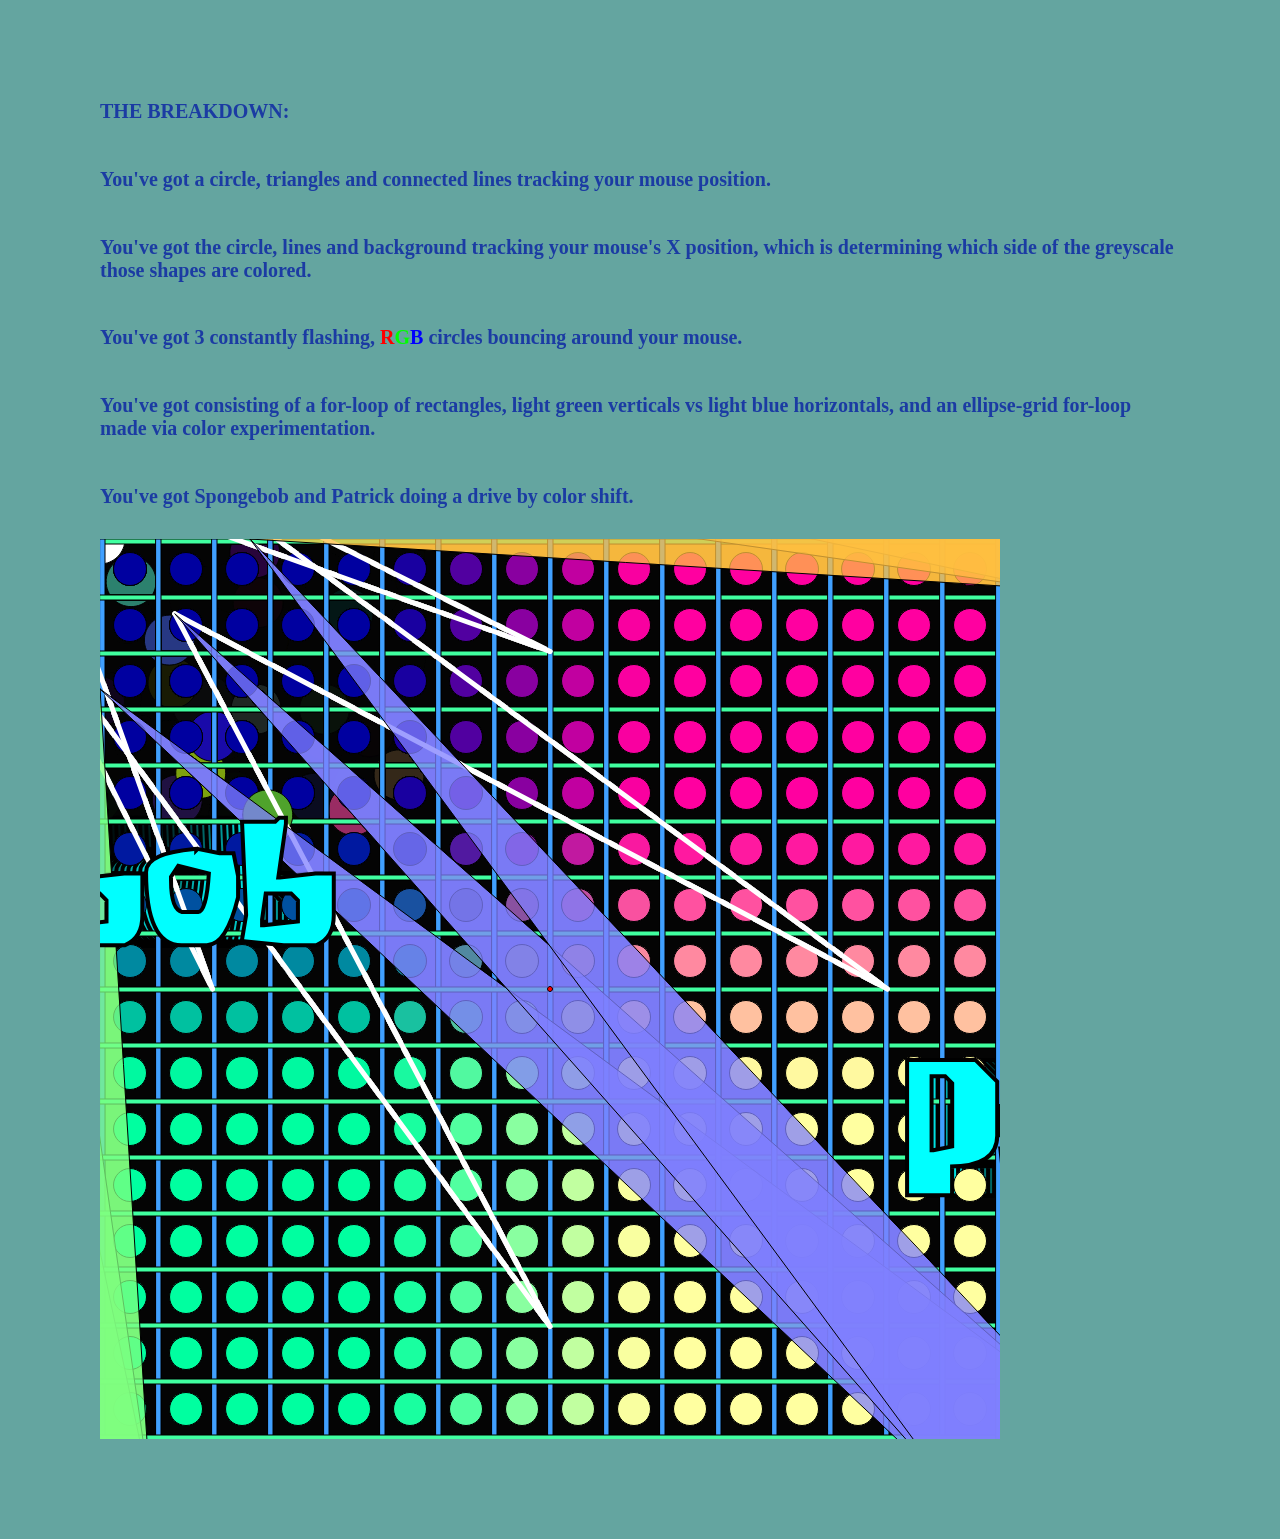
<file: art106_publish/p5_code/exer1_T_F/index.html>
<html>
<head>
  <meta charset="UTF-8">
  <script language="javascript" type="text/javascript" src="../lib/p5.min.js"></script>
  <!-- uncomment lines below to include extra p5 libraries -->
	<!--<script language="javascript" src="../lib/p5.dom.min.js"></script>-->
  <!--<script language="javascript" src="../lib/p5.sound.min.js"></script>-->
  <script language="javascript" type="text/javascript" src="sketch.js"></script>
  <!-- this line removes any default padding and style. you might only need one of these values set. -->
  <style>
   body {padding: 50; margin: 50;
  	background-color: #64a5a0;
  }
   h1 { color:#1b3ba3;
	    font-size: 20;
   }
   h1a { color:#ff0000;
	    font-size: 20;
   }
   h1b { color:#00ff00;
	    font-size: 20;
   }
   h1c { color: #0000ff;
	    font-size: 20;
   }
   p { color:#fa0;}

  </style>

</head>

<body>

<h1><b>THE BREAKDOWN:</b></h1><br>

<h1>You've got a circle, triangles and connected lines tracking your mouse position.</h1><br>

<h1>You've got the circle, lines and background tracking your mouse's X position, 
  which is determining which side of the greyscale those shapes are colored.</h1><br>

<h1>You've got 3 constantly flashing, <h1a>R</h1a><h1b>G</h1b><h1c>B</h1c> circles bouncing around your mouse.</h1><br>

<h1>You've got consisting of a for-loop of rectangles, light green verticals vs  light blue horizontals, 
  and an ellipse-grid for-loop made via color experimentation.</h1><br>

<h1>You've got Spongebob and Patrick doing a drive by color shift.</h1><br>

</body>
</html>
</file>
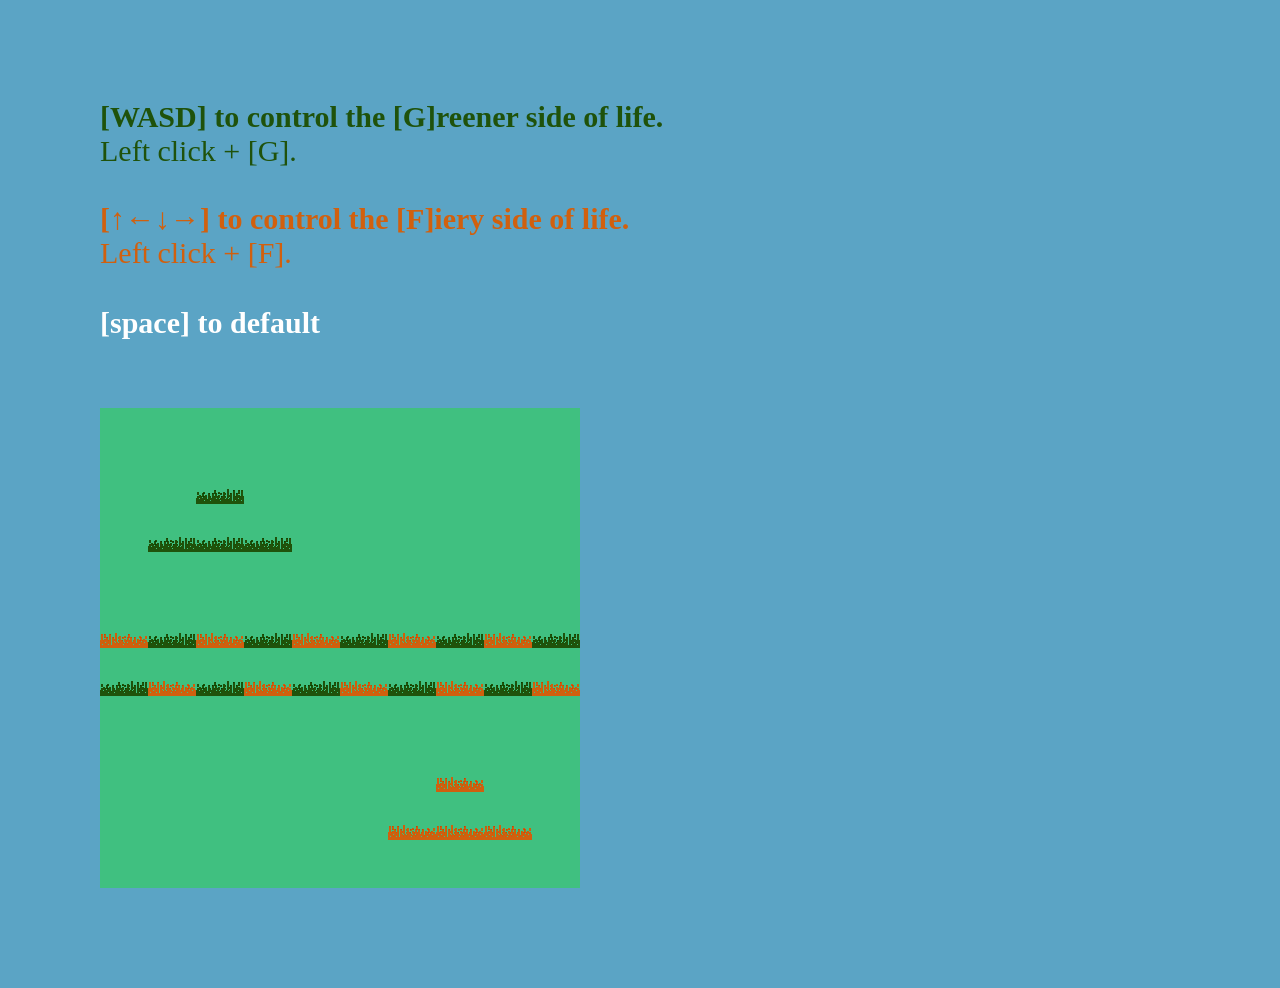
<file: art106_publish/p5_code/exer2_T_F/index.html>
<html>
<head>
  <meta charset="UTF-8">
  <script language="javascript" type="text/javascript" src="../lib/p5.min.js"></script>
  <!-- uncomment lines below to include extra p5 libraries -->
	<!--<script language="javascript" src="../lib/p5.dom.min.js"></script>-->
  <!--<script language="javascript" src="../lib/p5.sound.min.js"></script>-->
  <script language="javascript" type="text/javascript" src="sketch.js"></script>
  <!-- this line removes any default padding and style. you might only need one of these values set. -->
  <style>
   body {padding: 50; margin: 50;
  	background-color: #5ba4c5;
  }
   h1a { color:#1F520B;
	    font-size: 30;
   }

   h1b { color:#D1600E;
	    font-size: 30;
   }

   h1c { color:#FFFFFF;
	    font-size: 30;
   }

   p { color:#fa0;}

  </style>

</head>

<body>

<h1a><b>[WASD] to control the [G]reener side of life.</b><br>
Left click + [G].</h1>
  <br><br>
<h1b><b>[↑←↓→] to control the [F]iery side of life.</b><br>
  Left click + [F].<br></h1a>
  <br><br>
<h1c><b>[space] to default</b><br></h1>
  <br><br>
 
</body>
</html>
</file>
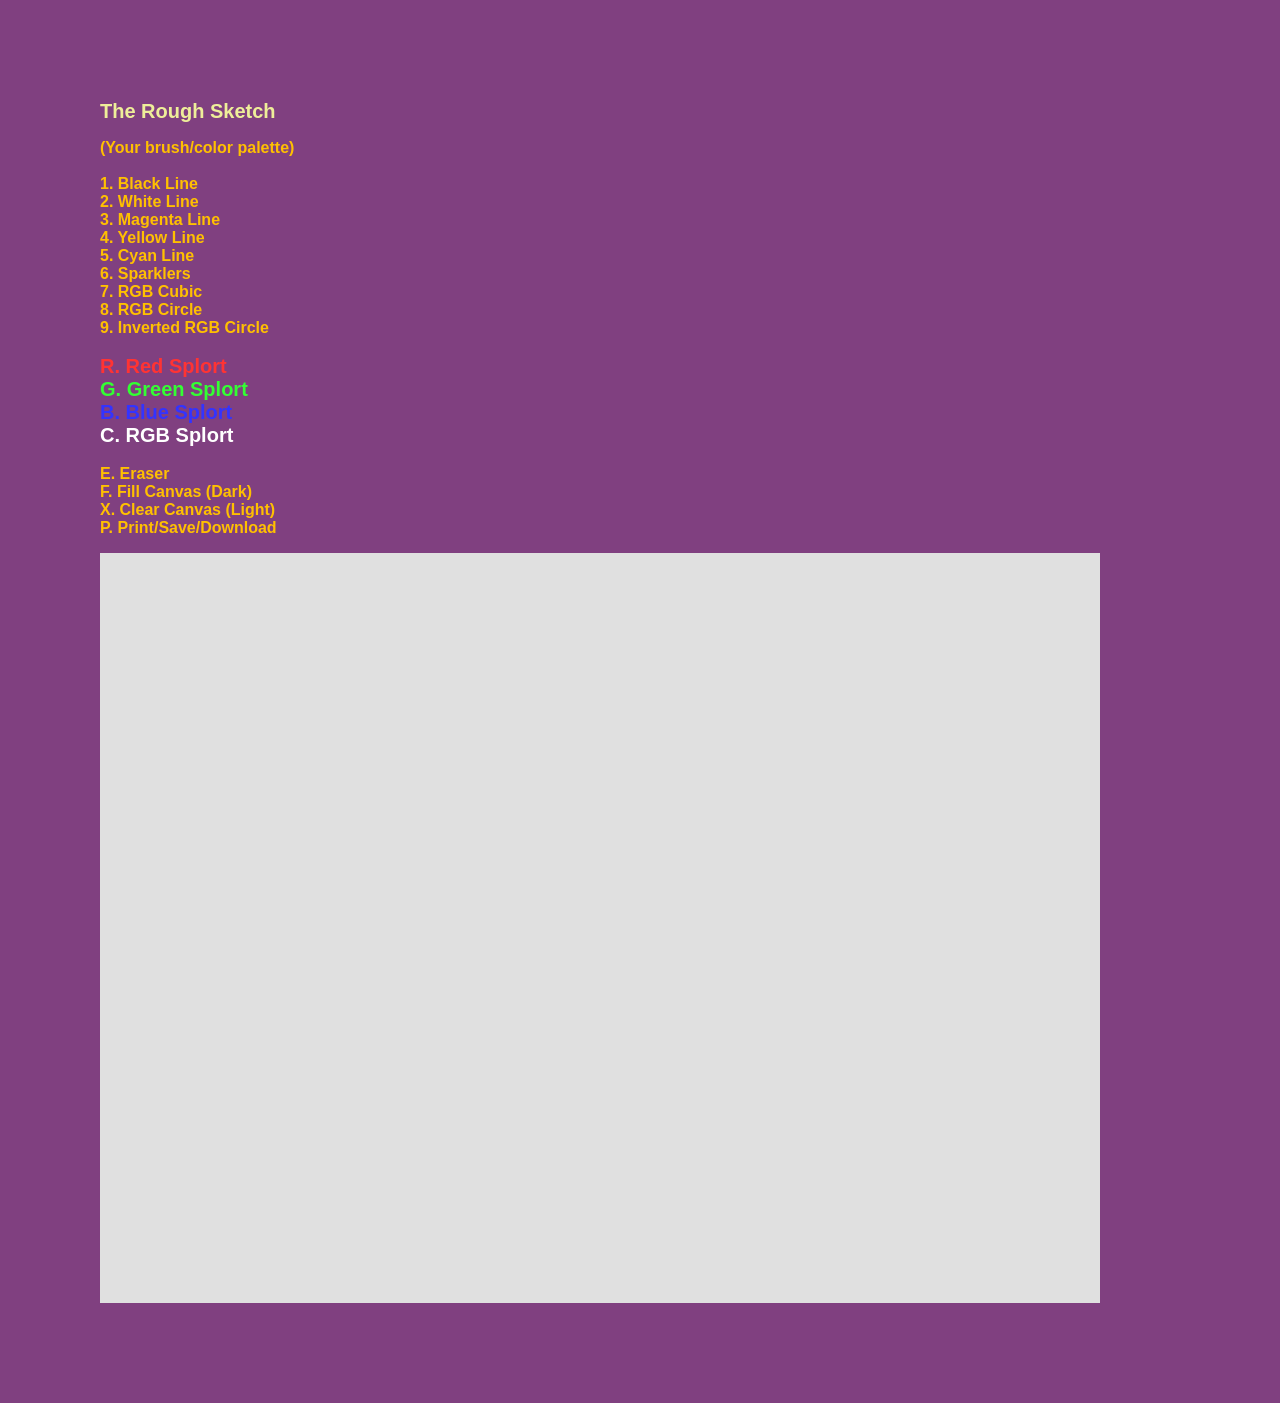
<file: art106_publish/p5_code/project1/index.html>
<html>
<head>
  <meta charset="UTF-8">
  <script language="javascript" type="text/javascript" src="../lib/p5.min.js"></script>
  <!-- uncomment lines below to include extra p5 libraries -->
	<!--<script language="javascript" src="../lib/p5.dom.min.js"></script>-->
  <!--<script language="javascript" src="../lib/p5.sound.min.js"></script>-->
  <script language="javascript" type="text/javascript" src="sketch.js"></script>
  <!-- this line removes any default padding and style. you might only need one of these values set. -->
  <style>
    body {padding: 50; margin: 50;
  	background-color: rgb(128, 64, 128);
    font-family: Arial, Helvetica, sans-serif
    
  }
   h1 { color:#ee9;
	    font-size: 20;
   }

   h2a { color:#ff3333;
	    font-size: 20;
   }
   h2b { color:#33ff33;
	    font-size: 20;
   }
   h2c { color:#3333ff;
	    font-size: 20;
   }
   h2d { color:#ffffff;;
	    font-size: 20;
   }

   p { color:rgb(255, 192, 0);}

  </style>

</head>

<body>
<h1> The Rough Sketch </h1>
<div class="four columns" >
<p><b> (<strong>Your brush/color palette</strong>)
<br><br>
1. Black Line<br>
2. White Line<br>
3. Magenta Line<br>
4. Yellow Line<br>
5. Cyan Line<br>
6. Sparklers<br>
7. RGB Cubic<br>
8. RGB Circle<br>
9. Inverted RGB Circle<br>
<br>
<h2a>R. Red Splort<br></h2a>
<h2b>G. Green Splort<br></h2b>
<h2c>B. Blue Splort<br></h2c>
<h2d>C. RGB Splort<br></h2d>
<br>
E. Eraser<br>
F. Fill Canvas (Dark)<br>
X. Clear Canvas (Light)<br>
P. Print/Save/Download<br>
</b></p>
</div>
</body>
</html>
</file>
